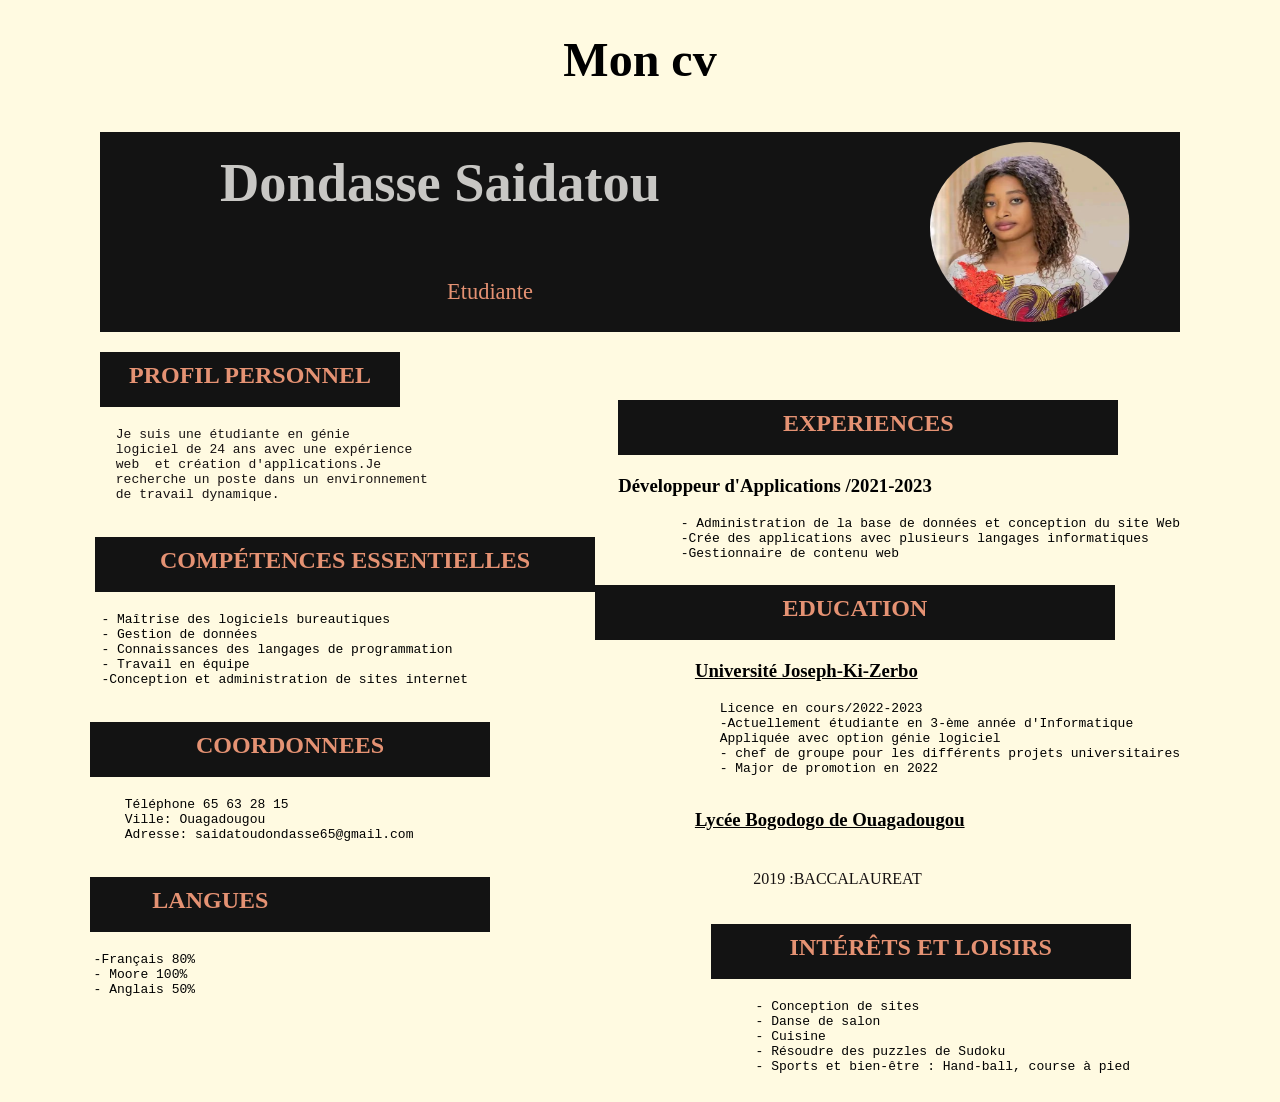
<file: CV/index.html>
<!DOCTYPE html>
<html lang="en">

<head>
    <meta charset="UTF-8">
    <meta http-equiv="X-UA-Compatible" content="IE=edge">
    <meta name="viewport" content="width=device-width, initial-scale=1.0">
    <title>Curculum Vitae</title>
    <link rel="stylesheet" href="style.css">
</head>

<body>
    <div class="bloc">
        <h1>Mon cv</h1>
        <div class="header">
            <div>
                <img src="images/image2.png" alt="Moi" class="image">
            </div>
            <h2>Dondasse Saidatou</h2>
            <p>Etudiante</p>
        </div>

        <section class="container">
            <div id="gauche">
                <h2>PROFIL PERSONNEL</h2>
                <pre>
                Je suis une étudiante en génie
                logiciel de 24 ans avec une expérience 
                web  et création d'applications.Je
                recherche un poste dans un environnement
                de travail dynamique. 
            </pre>
            </div>
            <div id="droite">
                <h2>EXPERIENCES </h2>
                <h3>Développeur d'Applications /2021-2023</h3>
                <pre>
        - Administration de la base de données et conception du site Web
        -Crée des applications avec plusieurs langages informatiques
        -Gestionnaire de contenu web
            </pre>
            </div>
            <div id="bas">
                <h2>COMPÉTENCES ESSENTIELLES</h2>
                <pre>
             - Maîtrise des logiciels bureautiques
             - Gestion de données
             - Connaissances des langages de programmation
             - Travail en équipe
             -Conception et administration de sites internet
            </pre>
            </div>
            <div id="basdroite">
                <h2>EDUCATION</h2>
                <h3>Université Joseph-Ki-Zerbo</h3>
                <pre>
                Licence en cours/2022-2023
                -Actuellement étudiante en 3-ème année d'Informatique 
                Appliquée avec option génie logiciel
                - chef de groupe pour les différents projets universitaires
                - Major de promotion en 2022
            </pre>
                <h3>Lycée Bogodogo de Ouagadougou</h3>
                <p id="centre">2019 :BACCALAUREAT</p>
            </div>
            <div id="cordonnee">
                <h2>COORDONNEES</h2>
                <pre>
                Téléphone 65 63 28 15
                Ville: Ouagadougou
                Adresse: saidatoudondasse65@gmail.com
            </pre>
            </div>

            <div id="interet">
                <h2>INTÉRÊTS ET LOISIRS</h2>
                <pre>
                - Conception de sites
                - Danse de salon
                - Cuisine
                - Résoudre des puzzles de Sudoku
                - Sports et bien-être : Hand-ball, course à pied
            </pre>
            </div>
            <div id="fin">
                <h2>LANGUES</h2>
                <pre>
            -Français 80%
            - Moore 100%
            - Anglais 50%
            </pre>
            </div>
        </section>
    </div>
</body>

</html>
</file>
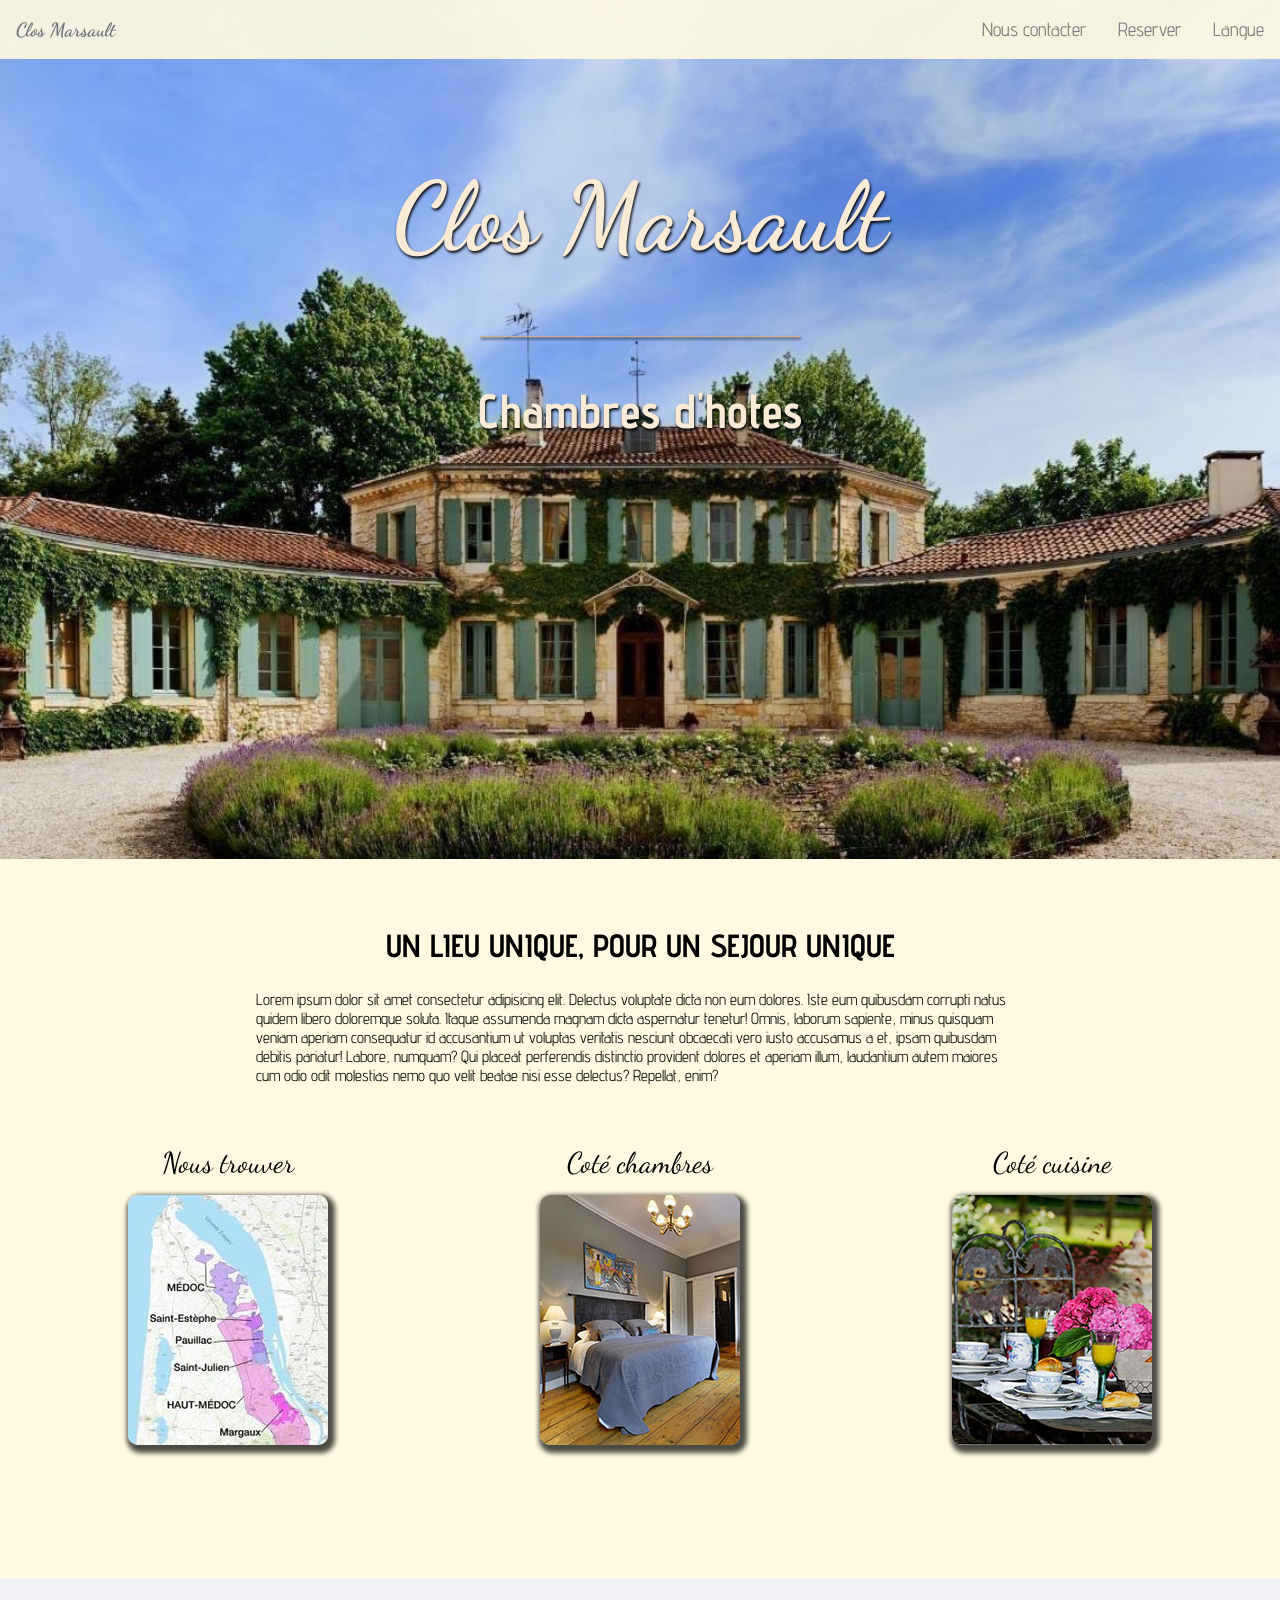
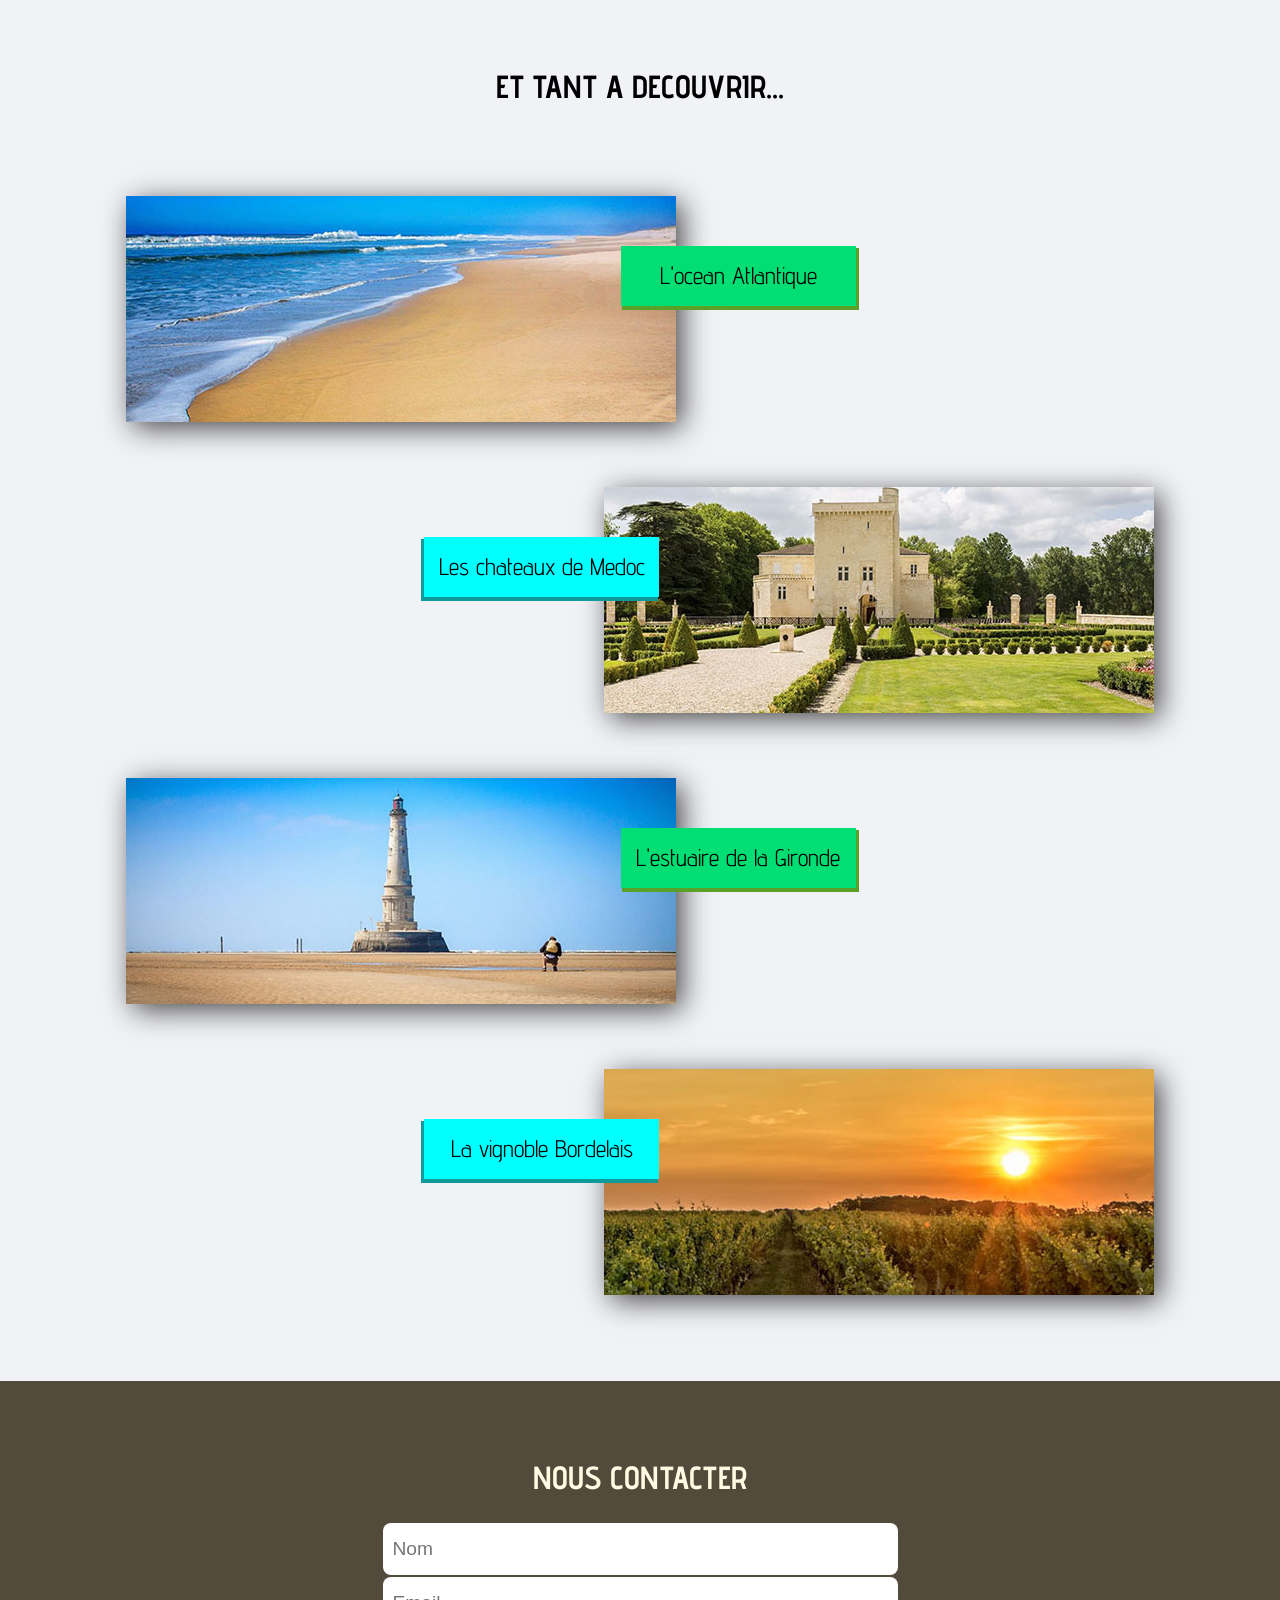
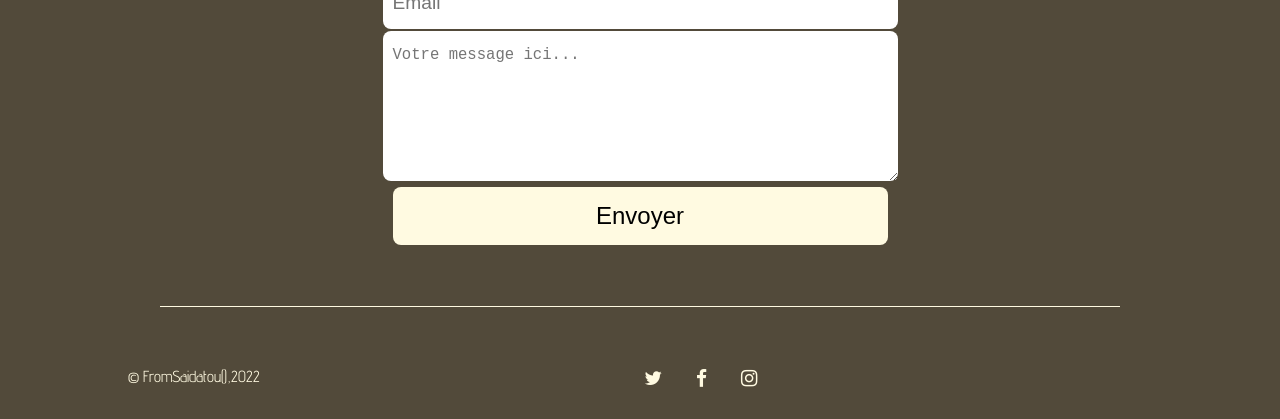
<file: ProjetHtml/index.html>
<!DOCTYPE html>
<html lang="en">

<head>
    <meta charset="UTF-8">
    <meta http-equiv="X-UA-Compatible" content="IE=edge">
    <meta name="viewport" content="width=device-width, initial-scale=1.0">
    <title>Clos Marsault</title>
    <link rel="stylesheet" href="style.css">
    <link rel="stylesheet" href="https://cdnjs.cloudflare.com/ajax/libs/font-awesome/4.7.0/css/font-awesome.css">
</head>

<body>
    <header>
        <nav>
            <ul>
                <li id="logo"> <a href="#"> Clos Marsault</a></li>
                <li> <a href="#langue">Langue </a> </li>
                <li> <a href="#reserver">Reserver</a></li>
                <li> <a href="#contact">Nous contacter</a></li>
            </ul>
        </nav>

        <div id="image">
            <h1>Clos Marsault</h1>
            <div id="trait"></div>
            <h3>Chambres d'hotes</h3>
        </div>
    </header>
    <section id="presentation">
        <div id="intro">
            <h2>un lieu unique, pour un sejour unique</h2>
            <p>Lorem ipsum dolor sit amet consectetur adipisicing elit. Delectus voluptate dicta non eum dolores. Iste
                eum quibusdam corrupti natus quidem libero doloremque soluta. Itaque assumenda magnam dicta aspernatur
                tenetur! Omnis, laborum sapiente, minus quisquam veniam aperiam consequatur id accusantium ut voluptas
                veritatis nesciunt obcaecati vero iusto accusamus a et, ipsam quibusdam debitis pariatur! Labore,
                numquam? Qui placeat perferendis distinctio provident dolores et aperiam illum, laudantium autem maiores
                cum odio odit molestias nemo quo velit beatae nisi esse delectus? Repellat, enim?</p>
        </div>
        <div id="prestation">
            <div class="imagePrestation">
                <h4>Nous trouver</h4>
                <a href="#"> <img src="media/carte.JPG" alt="Carte"></a>
            </div>

            <div class="imagePrestation">
                <h4>Coté chambres</h4>
                <a href="#"> <img src="media/chambre.JPG" alt="chambre"></a>
            </div>

            <div class="imagePrestation">
                <h4>Coté cuisine</h4>
                <a href="#"> <img src="media/repas.JPG" alt="repas"></a>
            </div>
        </div>
    </section>

    <section id="tourisme">
        <h2>Et tant a decouvrir...</h2>
        <ul>
            <li id="ocean">
                <p>L'ocean Atlantique</p>
            </li>
            <li id="chateau">
                <p>Les chateaux de Medoc</p>
            </li>
            <li id="phare">
                <p>L'estuaire de la Gironde</p>
            </li>
            <li id="vignoble">
                <p>La vignoble Bordelais</p>
            </li>
        </ul>
    </section>
    <footer>
        <h2 id="contact">Nous contacter</h2>
        <form action="">
            <input placeholder="Nom">
            <input placeholder="Email">
            <textarea placeholder="Votre message ici..."></textarea>
            <button>Envoyer</button>
        </form>
        <div id="trait2"></div>
        <div id="copyrightEticons">
            <div id="copyri">
                <span>© FromSaidatou(),2022</span>
            </div>
            <div id="icons">
                <a href="http://www.twitter.fr"> <i class="fa fa-twitter"></i></a>
                <a href="http://www.facebook.fr"> <i class="fa fa-facebook"></i></a>
                <a href="http://www.instagram.com"> <i class="fa fa-instagram"></i></a>
            </div>
        </div>
    </footer>
</body>

</html>
</file>
<file: CV/style.css>
body {
    margin: 0;
    padding: 0;
    background-color: #FFFAE1;



}

.header {
    background-color: rgb(19, 19, 19);
    margin: 20px 100px;
    height: 200px;

}

h1 {
    text-align: center;
    font-size: 3em;
}

.header h2,
p {
    text-align: center;
    color: azure;
    padding-top: 20px;
}

.header h2 {
    padding-right: 400px;
    font-size: 3.4em;
    padding-top: -20px;
    color: #c8c7c4;
}

.header p {

    font-size: 1.4em;
    color: rgb(229, 146, 115);
}

#gauche h2 {
    margin-left: 100px;
    color: rgb(229, 146, 115);
    background-color: rgb(19, 19, 19);
    width: 300px;
    height: 45px;
    padding-top: 10px;
    text-align: center;

}

#gauche pre {
    margin-left: -9px;
    color: rgb(23, 18, 18);

}

#droite {
    float: right;
    margin-top: -150px;
    margin-right: 100px;
}

#droite h2 {
    color: rgb(229, 146, 115);
    background-color: rgb(19, 19, 19);
    width: 500px;
    height: 45px;
    text-align: center;
    padding-top: 10px;

}

#bas h2 {
    margin-left: 95px;
    color: rgb(229, 146, 115);
    background-color: rgb(19, 19, 19);
    width: 500px;
    height: 45px;
    text-align: center;
    padding-top: 10px;
}

#basdroite {
    margin-left: 5px;
    float: right;
    margin-top: -150px;
}



#basdroite h2 {
    color: rgb(229, 146, 115);
    background-color: rgb(19, 19, 19);
    width: 520px;
    height: 45px;
    text-align: center;
    padding-top: 10px;
    margin-right: -150px;

}

#basdroite #centre {
    color: rgb(23, 18, 18);
    margin-left: -200px;

}

#basdroite pre {
    margin-right: 100px;
}

#basdroite h3 {
    margin-left: 100px;
    text-decoration: underline;
}

#cordonnee h2 {
    margin-left: 90px;
    color: rgb(229, 146, 115);
    background-color: rgb(19, 19, 19);
    width: 400px;
    height: 45px;
    text-align: center;
    padding-top: 10px;
}


#interet {
    float: right;
    margin-left: 300px;
}

#interet h2 {
    margin-left: 80px;
    color: rgb(229, 146, 115);
    background-color: rgb(19, 19, 19);
    width: 420px;
    height: 45px;
    text-align: center;
    padding-top: 10px;
}

#interet pre {
    margin-right: 150px;
}

#fin h2 {
    margin-left: 90px;
    color: rgb(229, 146, 115);
    background-color: rgb(19, 19, 19);
    width: 400px;
    height: 45px;
    text-align: center;
    padding-top: 10px;
}

.image {

    width: 200px;
    height: 180px;
    float: right;
    padding-right: 50px;
    padding-top: 10px;
    border-radius: 50%;
    padding-left: 50px;

}

@media screen and (max-width: 1220px) {
    .header {
        margin: 20px;
        height: auto;
        text-align: center;
    }

    .header h2 {
        padding-right: 0;
        font-size: 2.4em;
        padding-top: 10px;
    }

    .header p {
        font-size: 1em;
        padding-top: -30px;
    }

    #gauche h2,
    #droite h2,
    #bas h2,
    #basdroite h2,
    #cordonnee h2,
    #interet h2,
    #fin h2 {
        width: 500px;
        height: 40px;
        font-size: 2em;
        text-align: center;
        padding-top: 10px;
        display: inline-block;
        /* Ajout de la propriété */
        overflow-wrap: break-word;
        /* Ajout de la propriété */
    }

    .image {
        float: none;
        margin: 0 auto;
        display: block;
        padding-top: 0;
    }

    #gauche,
    #droite,
    #bas,
    #basdroite,
    #cordonnee,
    #interet {
        margin-top: -30px;
        letter-spacing: 0;

    }

    #gauche,
    #bas,
    #cordonnee {
        margin-left: -80px;
    }

    #droite,
    #basdroite {
        margin-top: -150px;
        margin-right: 15px;
    }

    #basdroite {
        margin-right: -100px;
    }

    #basdroite pre {
        margin-right: 150px;
    }

    #basdroite h2 {
        margin-left: 55px;
    }

    #fin {

        margin-left: -85px;
        margin-top: -50px;


    }
}

@media screen and (max-width: 1088px) {}
</file>
<file: ProjetHtml/style.css>
@import url('https://fonts.googleapis.com/css2?family=Advent+Pro:wght@100&display=swap');

@import url('https://fonts.googleapis.com/css2?family=Dancing+Script&display=swap');

body {
    font-family: 'Advent Pro', sans-serif;
    padding-inline: 0;
    margin: 0;
}

ul {

    margin: 0;
    padding: 0;
}

li {
    list-style-type: none;

}

h2 {
    text-transform: uppercase;
    text-align: center;
    padding-top: 30px;
    font-size: 2rem;

}

a {
    text-decoration: none;
    color: rgb(112, 109, 109);

}

/* ******************NAVBAR***************************** */

nav {
    overflow: hidden;
    background-color: #FFFAE1;
    position: fixed;
    width: 100%;
    opacity: 0.9;

}

header li {
    float: right;
    font-size: 1.2em;
}

header li a {
    text-decoration: none;
    display: block;
    text-align: center;
    padding: 18px 16px;
}

#logo {
    font-family: 'Dancing Script',
        cursive;
    font-weight: bold;
    float: left;
}

/* *******************IMAGE******************** */
#image {

    padding-top: 60px;
    background: url(media/image-principale.JPG) no-repeat fixed 50% 50%;
    background-size: cover;
    height: 799px;

}

h1 {
    font-family: 'Dancing Script',
        cursive;
    text-align: center;
    color: antiquewhite;
    font-size: 6em;
    margin-top: 100px;
    text-shadow: 1px 2px 3px black;
}

#trait {
    height: 1px;
    width: 25%;
    margin: -3px auto;
    background-color: #d3aa8e;
    box-shadow: 1px 2px 3px black;
}

h3 {
    text-align: center;
    color: antiquewhite;
    font-size: 3em;
    text-shadow: 1px 2px 3px black;

}

/* **************PRESENTATION****************** */

#presentation {
    background-color: #FFFAE1;
    padding: 10px 0px 100px 0px;
}

#intro {
    padding: 0px 20%;


}

#prestation {
    display: flex;
    flex-wrap: wrap;
    justify-content: space-between;
    padding: 30px 10%;
}

.imagePrestation h4 {
    font-family: 'Dancing Script',
        cursive;
    text-align: center;
    font-size: 1.8em;
    margin: 15px;
    font-weight: 300;
}

.imagePrestation img {
    border-radius: 10px;
    box-shadow: 3px 4px 5px 4px rgba(0, 0, 0, 0.7);
}

.imagePrestation img:hover {
    opacity: 0.5;
    transform: scale(1.05);
    transition: 0.6s ease-in-out;
}

/* *****************TOURISME******************************** */

#tourisme {
    height: 1400px;
    background-color: #f1f2f6;
    padding: 1px 2%;
}

#tourisme h2 {
    padding-top: 60px;
}

#ocean {
    background: url(media/ocean.jpg) no-repeat;

}

#chateau {
    background: url(media/chateau.JPG) no-repeat;

}

#phare {

    background: url(media/phare.JPG) no-repeat;

}



#vignoble {
    background: url(media/vignes.jpg) no-repeat;

}

#tourisme li {
    margin: 65px 100px 0 100px;
    height: 226px;
    width: 55%;
    max-width: 550px;
    float: left;
    box-shadow: 6px 6px 28px -1px rgba(0, 0, 0, 0.75);
}

#tourisme p {
    height: 45px;
    width: 235px;
    background-color: #01DF74;
    float: right;
    margin: 50px -180px 0 0;
    font-size: 1.5em;
    text-align: center;
    padding-top: 15px;
    box-shadow: 2px 3px 0 1px rgba(90, 161, 43, 1);

}

#tourisme #chateau,
#tourisme #vignoble {
    float: right;
}

#chateau p,
#vignoble p {
    float: left;
    background-color: cyan;
    margin-left: -180px;
    box-shadow: -2px 3px 0 1px rgba(15, 154, 156, 1);
}

/* ****************FOOTER****************************** */
footer {
    background-color: #524A3A;
    color: #FFFAE1;
    padding: 20px 0 10px 0;
    text-align: center;
}

form {
    margin: 0 auto;
    max-width: 900px;
}

input,
textarea,
button {
    border: none;
    width: 55%;
    padding: 15px 10px;
    margin: 1px 0;
    font-size: 1.2em;
    font-family: 'Advent Pro' sans-serif;
    border-radius: 8px;

}

textarea {
    height: 120px;
}

button {
    font-size: 1.5em;
    background-color: #FFFAE1;
}

button:hover {
    background-color: #e55039;
    color: #FFFAE1;
    cursor: pointer;
    transition: 0.6s ease-in-out;
}

#trait2 {
    height: 1px;
    width: 75%;
    background-color: #FFFAE1;
    margin: 60px auto;
}

#copyrightEticons {
    display: flex;
    margin-bottom: 20px;
    padding: 0 10%;
}

#icons {
    width: 50%;
    text-align: right;

}

#icons a {
    display: inline-block;
    padding: 0 15px;
    font-size: 1.2em;
    color: #FFFAE1;
}

#icons a:hover {
    transform: scale(1.5);
    transition: 0.1s;
}
</file>
